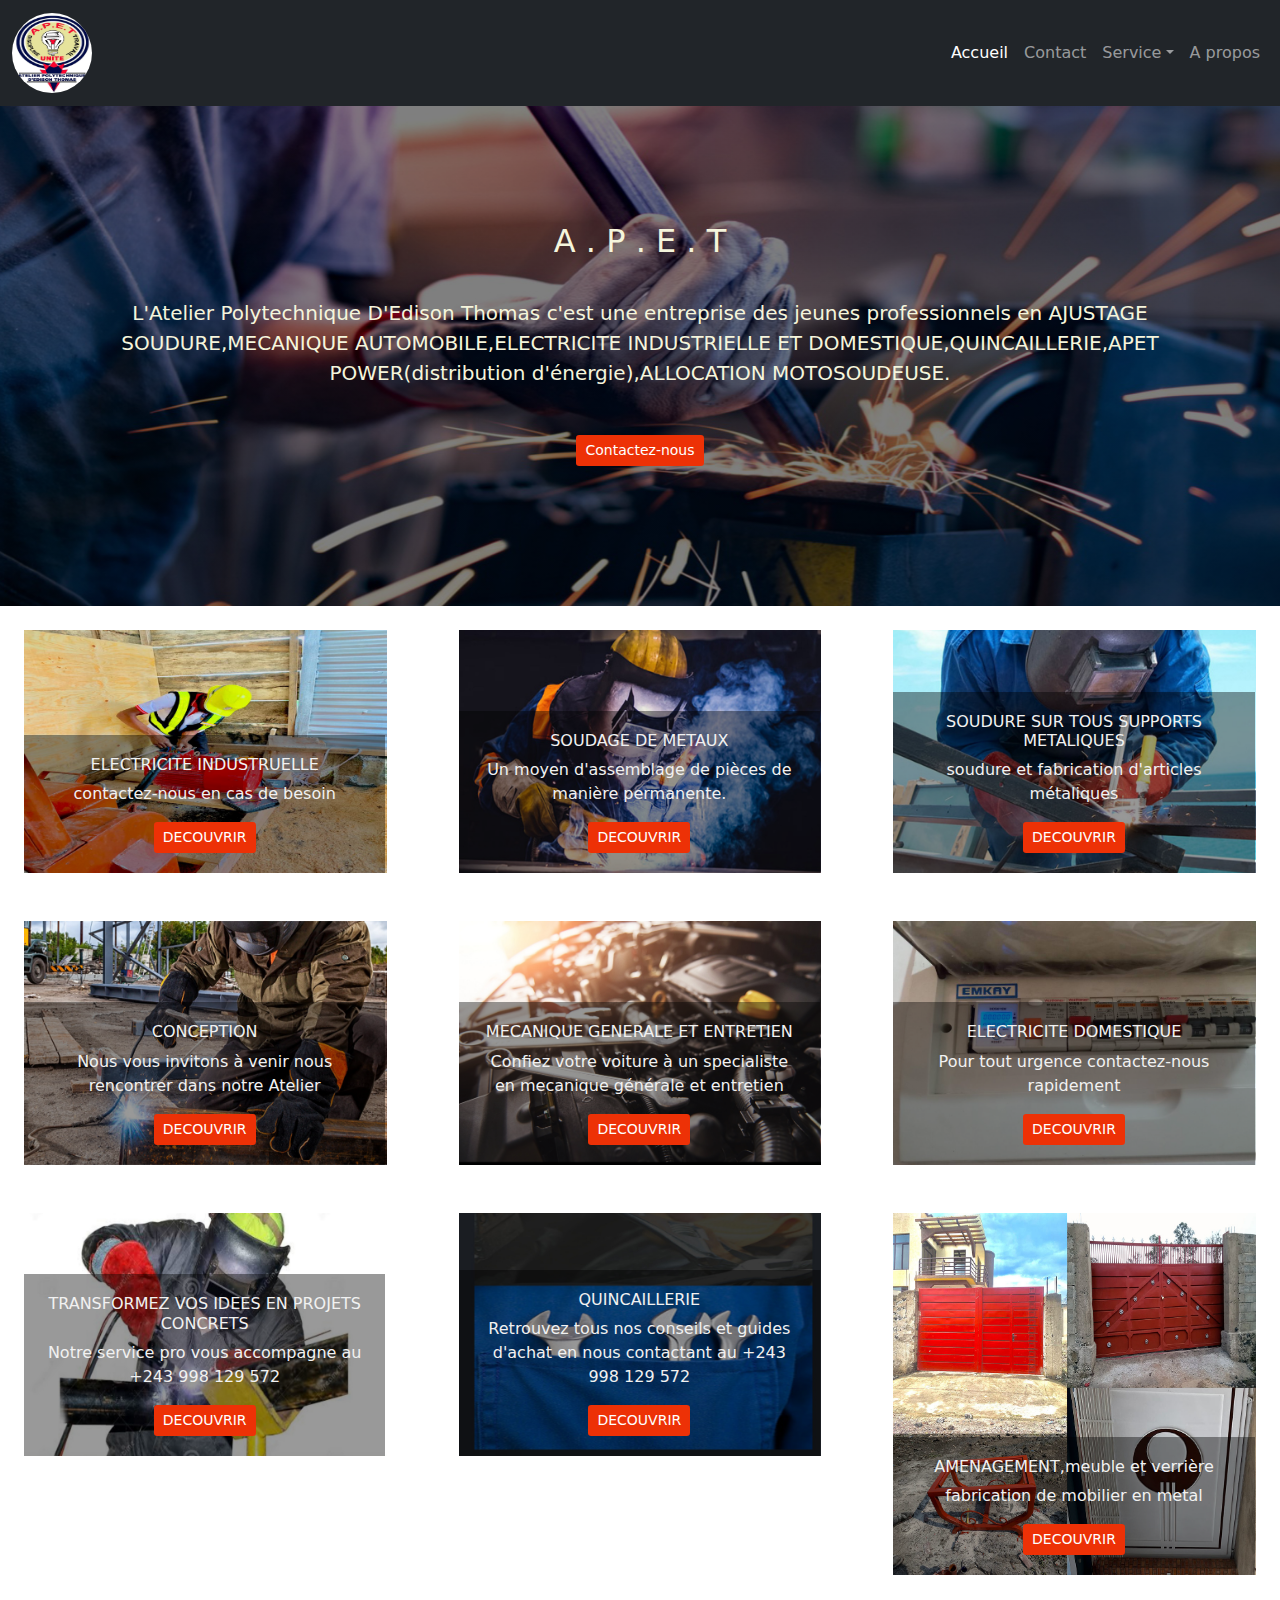
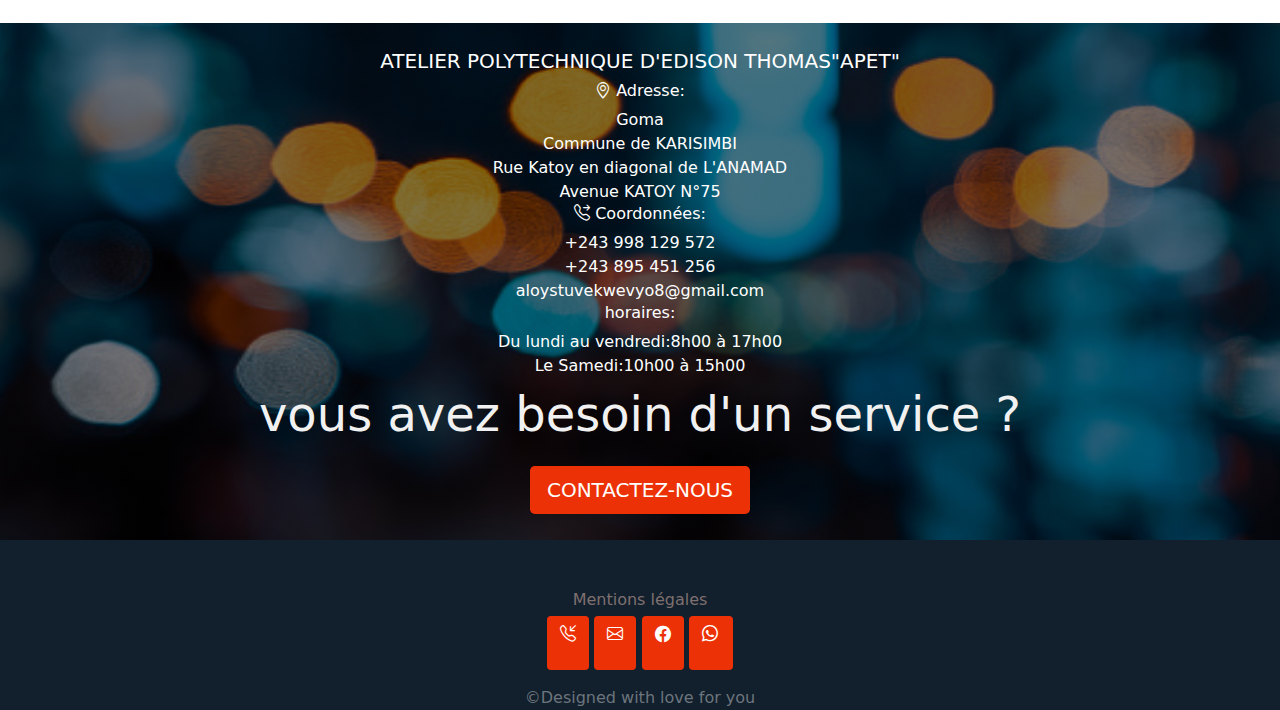
<file: index.html>
<!DOCTYPE html>
<html lang="en">
<head>
    <meta charset="UTF-8">
    <meta http-equiv="X-UA-Compatible" content="IE=edge">
    <meta name="viewport" content="width=device-width, initial-scale=1.0">
    <title>Bienvenu</title>
    <link rel="stylesheet" href="assets/dist/css/bootstrap.min.css">
    <link rel="stylesheet" href="assets/font/bootstrap-icons.css">
    <link rel="stylesheet" href="style.css">

</head>
<body>
  <nav class="navbar navbar-expand-sm navbar-dark bg-dark foter" aria-label="Third navbar example">
    <div class="container-fluid">
      <a class="navbar-brand" href="#"><img src="img/logo.jpg" style="width: 80px; height: 80px; border-radius: 50%;" class="img-fluid col-lg-2" alt=""></a>
      <button class="navbar-toggler" type="button" data-bs-toggle="collapse" data-bs-target="#navbarsExample03" aria-controls="navbarsExample03" aria-expanded="false" aria-label="Toggle navigation">
        <span class="navbar-toggler-icon"></span>
      </button>

      <div class="collapse navbar-collapse justify-content-end" id="navbarsExample03">
        <ul class="navbar-nav  mb-2 mb-sm-0">
          <li class="nav-item">
            <a class="nav-link active" aria-current="page" href="#">Accueil</a>
          </li>
          <li class="nav-item">
            <a class="nav-link" href="#contact">Contact</a>
          </li>
          <li class="nav-item dropdown">
            <a class="nav-link dropdown-toggle" href="#" id="dropdown03" data-bs-toggle="dropdown" aria-expanded="false">Service</a>
            <ul class="dropdown-menu" aria-labelledby="dropdown03">
              <li><a class="dropdown-item" href="soudure.html">Travaux de soudure</a></li>
              <li><a class="dropdown-item" href="reparation.html">Réparation</a></li>
              <li><a class="dropdown-item" href="realisation.html">Réalisation</a></li>
              <li><a class="dropdown-item" href="conception.html">Conception</a></li>
            </ul>
          </li>

          <li class="nav-item">
            <a class="nav-link" href="apropos.html">A propos</a>
          </li>
          
          
        </ul>
        
      </div>
    </div>
  </nav>
 
 
    <div class="bg-image"><br><br><br>
  
      <h2>A . P . E . T</h2><br>
      <p>L'Atelier Polytechnique D'Edison Thomas c'est une entreprise des jeunes professionnels en AJUSTAGE SOUDURE,MECANIQUE AUTOMOBILE,ELECTRICITE INDUSTRIELLE ET DOMESTIQUE,QUINCAILLERIE,APET POWER(distribution d'énergie),ALLOCATION MOTOSOUDEUSE. </p><br>
      <a href="http://wa.me/+243998129572"><button class="btn  btn-sm
        btn-lg t" type="button">Contactez-nous</button></a> 

    </div><br>
   
    <section>
     <!-- Three columns of text below the carousel -->
     <div class="row">
      
        <div class="col-lg-4">
          <div class="container">
              <a href="decouvrirElec.html"><img src="img/photo11.jpg"height="250px" class="img-fluid"  alt="Notebook" style="width:100%;"></a>
              <div class="content">
               <h6>ELECTRICITE INDUSTRUELLE</h6>
                <p>contactez-nous en cas de besoin</p>
                <a href="decouvrirElec.html"><button class="btn  btn-sm
                  btn-lg t" type="button">DECOUVRIR </button></a>
              </div>
            </div><br><br>
      </div><!-- /.col-lg-4 -->
        <div class="col-lg-4">
            <div class="container">
                <a href="decouvrirsoud.html"><img src="img/photo5.jpg"height="250px" class="img-fluid"  alt="Notebook" style="width:100%;"></a>
                <div class="content">
                 <h6>SOUDAGE DE METAUX</h6>
                  <p>Un moyen d'assemblage de pièces de manière permanente.</p>
                  <a href="decouvrirsoud.html"><button class="btn  btn-sm
                    btn-lg t" type="button">DECOUVRIR </button></a>
                </div>
              </div><br><br>
        </div><!-- /.col-lg-4 -->
        <div class="col-lg-4">
            <div class="container">
               <a href="decouvrirsoud.html"> <img src="img/photo1.jpg"height="250px" class="img-fluid" alt="Notebook" style="width:100%;"></a>
                <div class="content">
                 <h6>SOUDURE SUR TOUS SUPPORTS METALIQUES</h6>
                  <p>soudure et fabrication d'articles métaliques</p>
                  <a href="decouvrirsoud.html"><button class="btn  btn-sm
                    btn-lg t" type="button">DECOUVRIR </button></a>
                </div>
              </div><br><br>
        </div><!-- /.col-lg-4 -->
      </div><!-- /.row -->
  
<!-- Three columns of text below the carousel -->
<div class="row">
    <div class="col-lg-4">
        <div class="container">
            <a href="decouvrirsoud.html"><img src="img/photo2.jpg"height="250px" class="img-fluid"  alt="Notebook" style="width:100%;"></a>
            <div class="content">
             <h6>CONCEPTION</h6>
              <p>Nous vous invitons à venir nous rencontrer dans notre Atelier </p>
              <a href="decouvrirsoud.html"><button class="btn  btn-sm
                btn-lg t" type="button">DECOUVRIR </button></a>
            </div>
          </div><br><br>
    </div><!-- /.col-lg-4 -->
    <div class="col-lg-4">
      <div class="container">
          <a href="decouvrirmeca.html"><img src="img/photo9.jpg"height="250px" class="img-fluid"  alt="Notebook" style="width:100%;"></a>
          <div class="content">
           <h6>MECANIQUE GENERALE ET ENTRETIEN</h6>
            <p>Confiez votre voiture à un specialiste en mecanique générale et entretien</p>
            <a href="decouvrirmeca.html"><button class="btn  btn-sm
              btn-lg t" type="button">DECOUVRIR </button></a>
          </div>
        </div><br><br>
  </div><!-- /.col-lg-4 -->
    <div class="col-lg-4">
      <div class="container">
          <a href="decouvrirElec.html"><img src="img/photo16.jpg"height="250px" class="img-fluid" alt="Notebook" style="width:100%;"></a>
          <div class="content">
           <h6>ELECTRICITE DOMESTIQUE</h6>
            <p>Pour tout urgence contactez-nous rapidement</p>
            <a href="decouvrirElec.html"><button class="btn  btn-sm
              btn-lg t" type="button">DECOUVRIR </button></a>
          </div>
        </div><br><br>
  </div><!-- /.col-lg-4 -->
  </div><!-- /.row -->

<!-- Three columns of text below the carousel -->
<div class="row">
    <div class="col-lg-4">
        <div class="container">
           <a href="decouvrirsoud.html"> <img src="img/photo7.jpg"height="250px" class="img-fluid" alt="Notebook" style="width:100%;"></a>
            <div class="content">
             <h6>TRANSFORMEZ VOS IDEES EN PROJETS CONCRETS</h6>
              <p>Notre service pro vous accompagne au +243 998 129 572 </p>
              <a href="decouvrirsoud.html"><button class="btn  btn-sm
                btn-lg t" type="button">DECOUVRIR </button></a>
            </div>
          </div><br><br>
    </div><!-- /.col-lg-4 -->
    <div class="col-lg-4">
        <div class="container">
           <a href="decouvrirmeca.html"> <img src="img/photo15.jpg"height="250px" class="img-fluid" alt="Notebook" style="width:100%;"></a>
            <div class="content">
             <h6>QUINCAILLERIE</h6>
              <p>Retrouvez tous nos conseils et guides d'achat en nous contactant au +243 998 129 572</p>
              <a href="decouvrirmeca.html"><button class="btn  btn-sm
                btn-lg t" type="button">DECOUVRIR </button></a>
            </div>
          </div><br><br>
    </div><!-- /.col-lg-4 -->
    <div class="col-lg-4">
        <div class="container">
            <a href="decouvrirporte.html"><img src="img/group2.jpg"height="250px" class="img-fluid" alt="Notebook" style="width:100%;"></a>
            <div class="content">
             <h6>AMENAGEMENT,meuble et verrière</h6>
              <p>fabrication de mobilier en metal</p>
              <a href="decouvrirporte.html"><button class="btn  btn-sm
                btn-lg t" type="button">DECOUVRIR </button></a>
            </div>
          </div><br><br>
    </div><!-- /.col-lg-4 -->
  </div><!-- /.row -->




</section>


   
    <!-- <div class="container">
      <img src="img/bokeh-répartition-de-la-lumière-dans-la-ville-pasante.jpg" height="220" alt="Norway" style="width:100%;">
      <div class="text-block">
        <h4>Nature</h4>
        <p>What a beautiful sunrise</p>
        <a href="http://wa.me/+243975738343"><button class="btn  btn-sm
          btn-lg t" type="button">DECOUVRIR </button></a>
      </div>
      
    </div> -->
    <div class="bg row" id="contact">
      <h5>ATELIER POLYTECHNIQUE D'EDISON THOMAS"APET"</h5><br>
      <h6 class="bi bi-geo-alt"> Adresse: </h6><br>
      <span>Goma</span>
      <span>Commune de KARISIMBI</span>
      <span>Rue Katoy en diagonal de L'ANAMAD</span>
      <span>Avenue KATOY N°75</span><br>
      <h6 class="bi bi-telephone-forward"> Coordonnées:</h6><br>
      <span>+243 998 129 572</span>
      <span>+243 895 451 256</span>
      <span>aloystuvekwevyo8@gmail.com</span><br>
      <h6>horaires:</h6><br>
      <span>Du lundi au vendredi:8h00 à 17h00</span>
      <span>Le Samedi:10h00 à 15h00</span>
      <p id="tit">vous avez besoin d'un service ?</p>
      <a href="http://wa.me/+243975738343"><button class="btn  
        btn-lg t" type="button">CONTACTEZ-NOUS </button></a><br>
  
    </div>
  
  





    <footer class=" pt-5 text-muted text-center text-small foter" >
  
      <p class="mb-1" ><a href="mention.html" style="text-decoration: none;color: rgb(126, 112, 112);">Mentions légales</a></p>
      
        
          <ul class="list-inline">
            <li class="nav-item  btn  bi bi-telephone-inbound but"><a href="tel:+243998129572" class="nav-link px-2 text-muted"></a></li>
            <li class="nav-item btn   bi bi-envelope but"><a href="mailto:aloystuvekwevyo8@gmail.com" class="nav-link px-2 text-muted"></a></li>
            <li class="nav-item btn  bi bi-facebook but"><a href="https://www.facebook.com/profile.php?id=100057443798544" class="nav-link px-2 text-muted"></a></li>
            <li class="nav-item btn   bi bi-whatsapp but"><a href="http://wa.me/+243998129572" class="nav-link px-2 text-muted"></a></li>
            
          </ul>
        
        &copy;Designed with love for you
        
      </footer>
  

    <script src="assets/dist/js/bootstrap.bundle.min.js"></script>
</body>
</html>
</file>
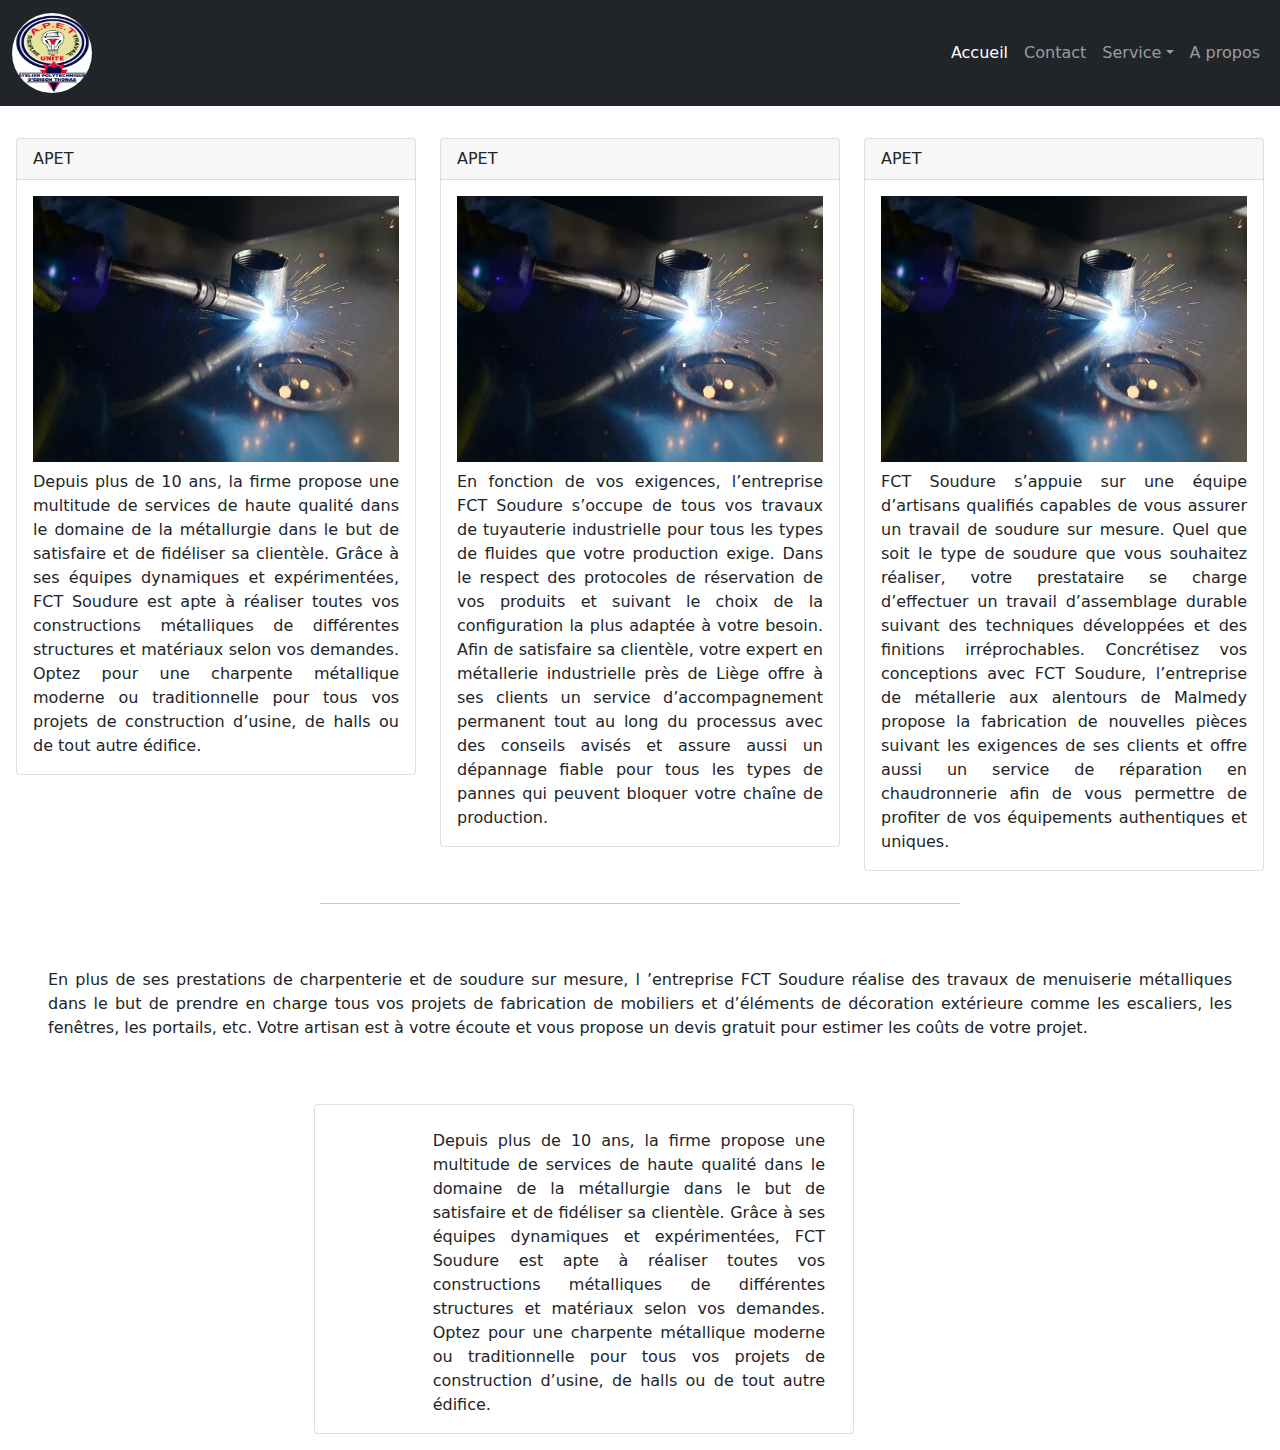
<file: apropos.html>
<!DOCTYPE html>
<html lang="en">
<head>
    <meta charset="UTF-8">
    <meta http-equiv="X-UA-Compatible" content="IE=edge">
    <meta name="viewport" content="width=device-width, initial-scale=1.0">
    <title>à propos</title>
    <link rel="stylesheet" href="assets/dist/css/bootstrap.min.css">
    <link rel="stylesheet" href="assets/font/bootstrap-icons.css">
    <link rel="stylesheet" href="style.css">
    
</head>
<body>
    <nav class="navbar navbar-expand-sm navbar-dark bg-dark foter" aria-label="Third navbar example">
        <div class="container-fluid">
          <a class="navbar-brand" href="#"><img src="img/logo.jpg" style="width: 80px; height: 80px; border-radius: 50%;" class="img-fluid col-lg-2" alt=""></a>
          <button class="navbar-toggler" type="button" data-bs-toggle="collapse" data-bs-target="#navbarsExample03" aria-controls="navbarsExample03" aria-expanded="false" aria-label="Toggle navigation">
            <span class="navbar-toggler-icon"></span>
          </button>
    
          <div class="collapse navbar-collapse justify-content-end" id="navbarsExample03">
            <ul class="navbar-nav  mb-2 mb-sm-0">
              <li class="nav-item">
                <a class="nav-link active" aria-current="page" href="#">Accueil</a>
              </li>
              <li class="nav-item">
                <a class="nav-link" href="#contact">Contact</a>
              </li>
              <li class="nav-item dropdown">
                <a class="nav-link dropdown-toggle" href="#" id="dropdown03" data-bs-toggle="dropdown" aria-expanded="false">Service</a>
                <ul class="dropdown-menu" aria-labelledby="dropdown03">
                  <li><a class="dropdown-item" href="soudure.html">Travaux de soudure</a></li>
                  <li><a class="dropdown-item" href="reparation.html">Réparation</a></li>
                  <li><a class="dropdown-item" href="realisation.html">Réalisation</a></li>
                  <li><a class="dropdown-item" href="conception.html">Conception</a></li>
                </ul>
              </li>
    
              <li class="nav-item">
                <a class="nav-link" href="apropos.html">A propos</a>
              </li>
              
              
            </ul>
            
          </div>
        </div>
      </nav>
    
    <section class="row mt-3 p-3">

    <div class="col-lg-4">
    <div class="card">
        <div class="card-header">
            APET
        </div>
        <div class="card-body">
            <h4 class="card-title">
                <img src="img/20230203_204613.jpg" height="100%" class="img-fluid" >
            </h4>
            <p class="card-text" style="text-align: justify;">
                Depuis plus de 10 ans, la firme propose une multitude de services de
                haute qualité dans le domaine de la métallurgie dans le but de satisfaire 
                et de fidéliser sa clientèle. Grâce à ses équipes dynamiques et expérimentées, 
                FCT Soudure est apte à réaliser toutes vos constructions métalliques 
                de différentes structures et matériaux selon vos demandes. Optez pour 
                une charpente métallique moderne ou traditionnelle pour tous vos projets 
                de construction d’usine, 
               de halls ou de tout autre édifice.
            </p>
        </div>
       
    </div>
    </div>


    <div class="col-lg-4">
        <div class="card">
            <div class="card-header">
                APET
            </div>
            <div class="card-body">
                <h4 class="card-title">
                    <img src="img/20230203_204613.jpg" height="100%" class="img-fluid" >
                </h4>
                <p class="card-text" style="text-align: justify;">
                    En fonction de vos exigences, l’entreprise FCT Soudure s’occupe de tous 
                    vos travaux de tuyauterie industrielle pour tous les types de fluides que 
                    votre production exige. Dans le respect des protocoles de réservation de vos 
                    produits et suivant le choix de la configuration la plus adaptée à votre besoin.

                    Afin de satisfaire sa clientèle, votre expert en métallerie industrielle près 
                    de Liège offre à ses clients un service d’accompagnement permanent tout au long 
                    du processus avec des conseils avisés et assure aussi un dépannage fiable pour 
                    tous les types de pannes qui peuvent bloquer votre chaîne de production.
                </p>
            </div>
           
        </div>
    </div>

    <div class="col-lg-4">
        <div class="card">
            <div class="card-header">
                APET
            </div>
            <div class="card-body">
                <h4 class="card-title">
                    <img src="img/20230203_204613.jpg" height="100%" class="img-fluid" >
                </h4>
                <p class="card-text" style="text-align: justify;">
                    FCT Soudure s’appuie sur une équipe d’artisans qualifiés capables de vous 
                    assurer un travail de soudure sur mesure. Quel que soit le type de soudure 
                    que vous souhaitez réaliser, votre prestataire se charge d’effectuer un travail 
                    d’assemblage durable suivant des techniques développées et des finitions 
                    irréprochables.
                
                    Concrétisez vos conceptions avec FCT Soudure, l’entreprise de métallerie 
                    aux alentours de Malmedy propose la fabrication de nouvelles pièces suivant 
                    les exigences de ses clients et offre aussi un service de réparation en 
                    chaudronnerie afin de vous permettre de profiter de vos équipements 
                    authentiques et uniques.
                </p>
            </div>
         
        </div>
    </div>
</section>
    
    
<hr class="col-lg-6 offset-lg-3">

<div class="row p-5 text-justify">
    <p style="text-align: justify;">
        En plus de ses prestations de charpenterie et de soudure sur mesure, l
        ’entreprise FCT Soudure réalise des travaux de menuiserie métalliques dans 
        le but de prendre en charge tous vos projets de fabrication de mobiliers et 
        d’éléments de décoration extérieure comme les escaliers, les fenêtres, 
        les portails, etc.
    
        Votre artisan est à votre écoute et vous propose un devis gratuit pour 
        estimer les coûts de votre projet.
    </p>
</div>
   
<div class="row">
    <div class="card mb-3 col-lg-6 offset-lg-3" style="max-width: 540px;">
        <div class="row ">
          <div class="col-lg-2">
            <!-- <img src="img/20230203_204613.jpg" class="img-fluid" > -->
          </div>
          <div class="col-lg-10">
            <div class="card-body">
              <h5 class="card-title"></h5>
              <p class="card-text" style="text-align:justify">
                    Depuis plus de 10 ans, la firme propose une multitude de services de
                     haute qualité dans le domaine de la métallurgie dans le but de satisfaire 
                     et de fidéliser sa clientèle. Grâce à ses équipes dynamiques et expérimentées, 
                     FCT Soudure est apte à réaliser toutes vos constructions métalliques 
                     de différentes structures et matériaux selon vos demandes. Optez pour 
                     une charpente métallique moderne ou traditionnelle pour tous vos projets 
                     de construction d’usine, 
                    de halls ou de tout autre édifice.
              </p>
            </div>
          </div>
        </div>
      </div>
</div>
   
    


    <script src="assets/dist/js/bootstrap.bundle.min.js"></script>
</body>
</html>
</file>
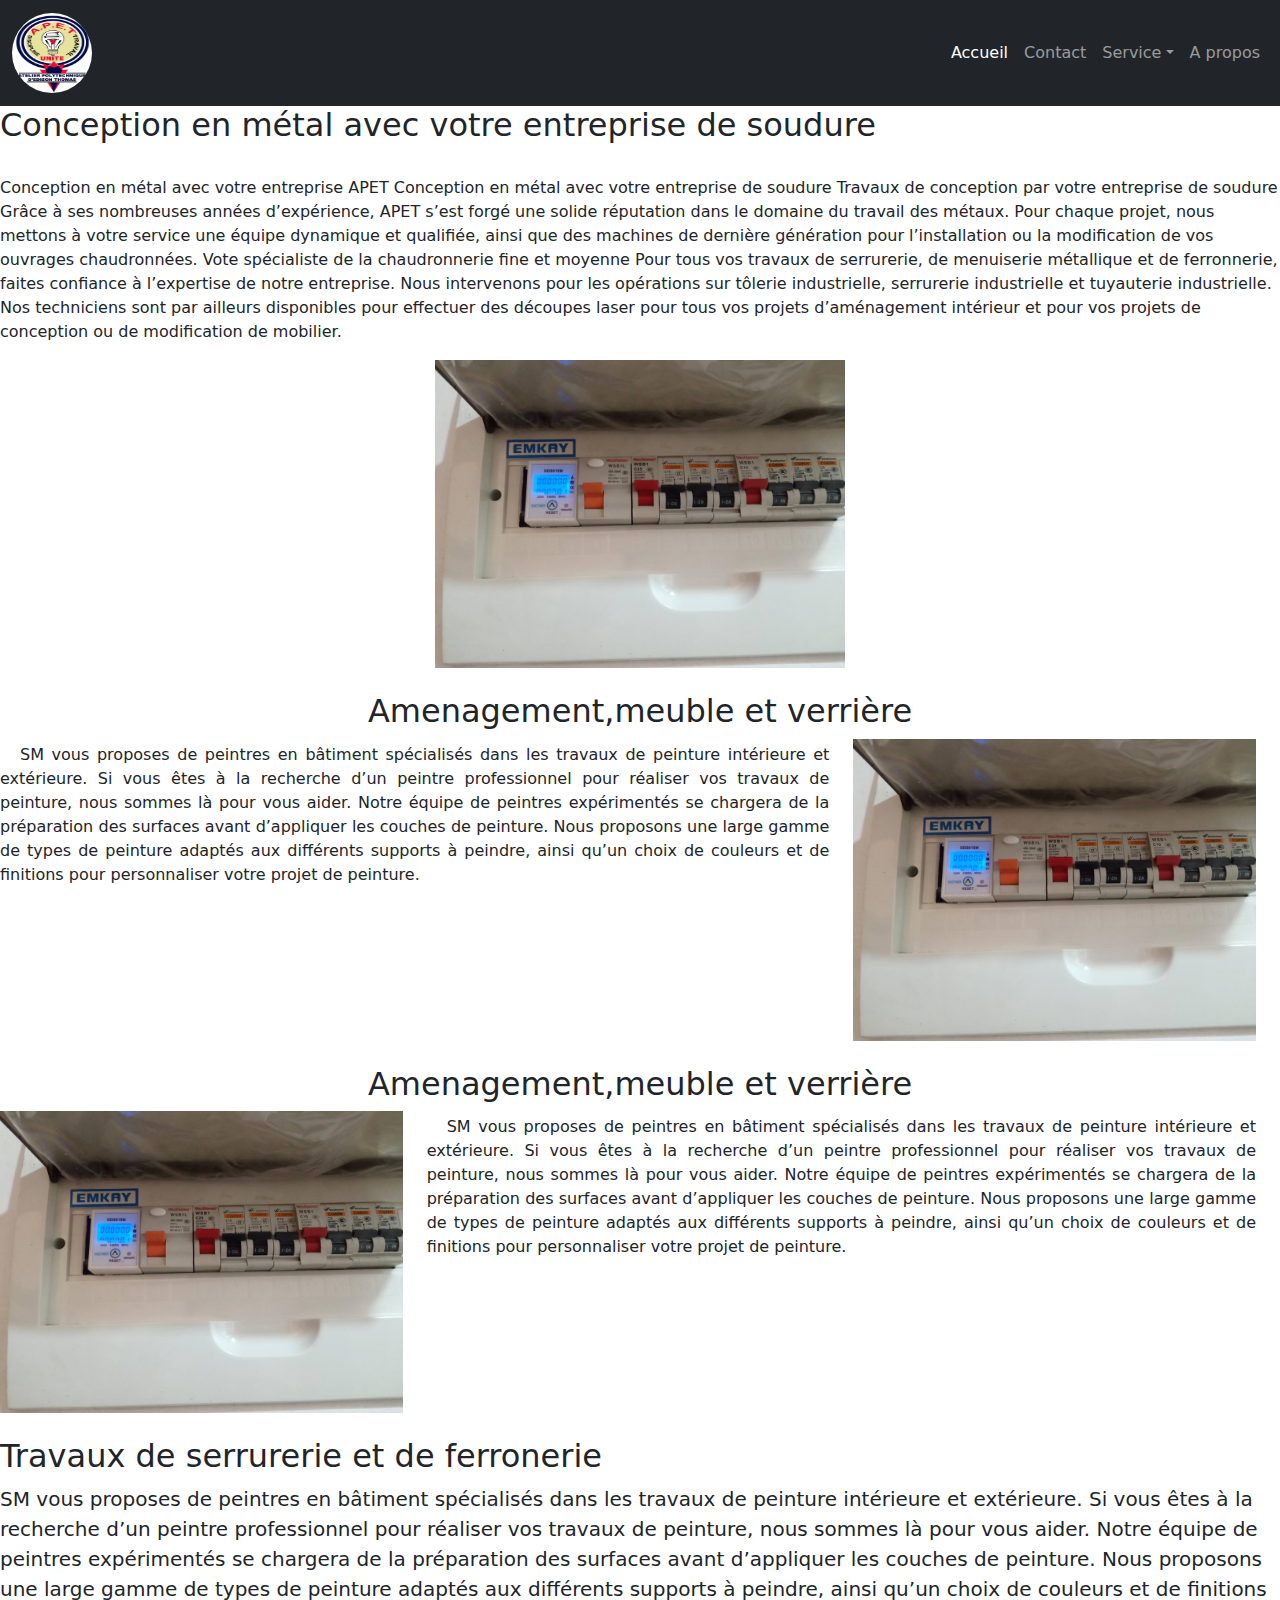
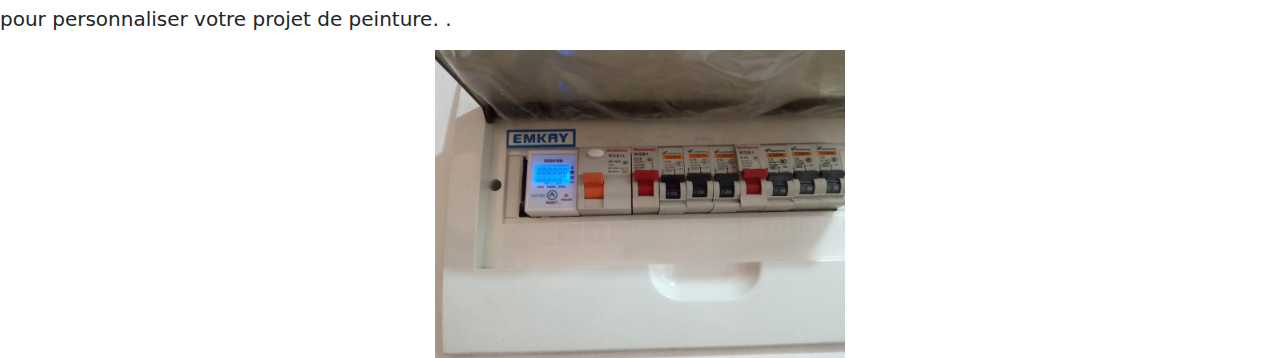
<file: conception.html>
<!DOCTYPE html>
<html lang="en">
<head>
    <meta charset="UTF-8">
    <meta http-equiv="X-UA-Compatible" content="IE=edge">
    <meta name="viewport" content="width=device-width, initial-scale=1.0">
    <title>conception</title>
    <link rel="stylesheet" href="assets/dist/css/bootstrap.min.css">
    <link rel="stylesheet" href="assets/font/bootstrap-icons.css">
    <link rel="stylesheet" href="style.css">
</head>
<body>  
  <nav class="navbar navbar-expand-sm navbar-dark bg-dark foter" aria-label="Third navbar example">
    <div class="container-fluid">
      <a class="navbar-brand" href="#"><img src="img/logo.jpg" style="width: 80px; height: 80px; border-radius: 50%;" class="img-fluid col-lg-2" alt=""></a>
      <button class="navbar-toggler" type="button" data-bs-toggle="collapse" data-bs-target="#navbarsExample03" aria-controls="navbarsExample03" aria-expanded="false" aria-label="Toggle navigation">
        <span class="navbar-toggler-icon"></span>
      </button>

      <div class="collapse navbar-collapse justify-content-end" id="navbarsExample03">
        <ul class="navbar-nav  mb-2 mb-sm-0">
          <li class="nav-item">
            <a class="nav-link active" aria-current="page" href="#">Accueil</a>
          </li>
          <li class="nav-item">
            <a class="nav-link" href="#contact">Contact</a>
          </li>
          <li class="nav-item dropdown">
            <a class="nav-link dropdown-toggle" href="#" id="dropdown03" data-bs-toggle="dropdown" aria-expanded="false">Service</a>
            <ul class="dropdown-menu" aria-labelledby="dropdown03">
              <li><a class="dropdown-item" href="soudure.html">Travaux de soudure</a></li>
              <li><a class="dropdown-item" href="reparation.html">Réparation</a></li>
              <li><a class="dropdown-item" href="realisation.html">Réalisation</a></li>
              <li><a class="dropdown-item" href="conception.html">Conception</a></li>
            </ul>
          </li>

          <li class="nav-item">
            <a class="nav-link" href="#">A propos</a>
          </li>
          
          
        </ul>
        
      </div>
    </div>
  </nav>
    <div class="row featurette">
        <div class="">
          <h2 class="featurette-heading">Conception en métal avec votre entreprise de soudure </h2><br>
          <p >Conception en métal avec votre entreprise APET
            Conception en métal avec votre entreprise de soudure
            Travaux de conception par votre entreprise de soudure
            Grâce à ses nombreuses années d’expérience, APET s’est forgé une 
            solide réputation dans le domaine du travail des métaux. Pour chaque 
            projet, nous mettons à votre service une équipe dynamique et qualifiée, 
            ainsi que des machines de dernière génération 
            pour l’installation ou la modification de vos ouvrages chaudronnées.
            
            Vote spécialiste de la chaudronnerie fine et moyenne
            Pour tous vos travaux de serrurerie, de menuiserie métallique et 
            de ferronnerie, faites confiance à l’expertise de notre entreprise.
             Nous intervenons pour les opérations sur tôlerie industrielle, 
             serrurerie industrielle et tuyauterie industrielle. Nos techniciens 
             sont par ailleurs disponibles pour effectuer des découpes laser pour 
             tous vos projets d’aménagement intérieur et pour vos projets de conception 
             ou 
            de modification de mobilier.
          
           </p>
           
              <div class="row">
                <div class="col lg 4">
                </div>
                <div class="col lg 4">
                  <img src="img/IMG-20230204-WA0006.jpg"height="400px" class="img-fluid" alt="Notebook" style="width:100%;">
                </div>
                <div class="col lg 4">
                </div>
              </div>
        </div>
        
      </div> <br>

      <div class="row featurette">
       
          <h2 class=" text-center featurette-heading">Amenagement,meuble et verrière </h2>
          
              <div class="row ">
                <div class="col-lg-8">
                  <p class="mt-1 pl-2" style="text-align: justify; text-indent: 20px;">
                    SM vous proposes de peintres en bâtiment spécialisés dans 
                    les travaux de peinture intérieure et extérieure. Si vous êtes à la 
                    recherche d’un peintre professionnel pour réaliser vos travaux de peinture, 
                    nous sommes là pour vous aider.
                  
                    Notre équipe de peintres expérimentés se chargera de la préparation 
                    des surfaces avant d’appliquer les couches de peinture. Nous proposons une
                    large gamme de types de peinture adaptés aux différents supports à peindre, 
                    ainsi qu’un choix de couleurs 
                    et de finitions pour personnaliser votre projet de peinture.
                  </p>
                </div>
                <div class="col-lg-4">
                  <img src="img/IMG-20230204-WA0006.jpg"height="300px" class="img-fluid" alt="Notebook" style="width:100%;">
                </div>
              </div>
  
        
        
      </div><br>
      <div class="row featurette">
       
        <h2 class=" text-center featurette-heading">Amenagement,meuble et verrière </h2>
        
            <div class="row ">
              <div class="col-lg-4">
                <img src="img/IMG-20230204-WA0006.jpg"height="300px" class="img-fluid" alt="Notebook" style="width:100%;">
              </div>
              <div class="col-lg-8">
                <p class="mt-1 pl-2" style="text-align: justify; text-indent: 20px;">
                  SM vous proposes de peintres en bâtiment spécialisés dans 
                  les travaux de peinture intérieure et extérieure. Si vous êtes à la 
                  recherche d’un peintre professionnel pour réaliser vos travaux de peinture, 
                  nous sommes là pour vous aider.
                
                  Notre équipe de peintres expérimentés se chargera de la préparation 
                  des surfaces avant d’appliquer les couches de peinture. Nous proposons une
                  large gamme de types de peinture adaptés aux différents supports à peindre, 
                  ainsi qu’un choix de couleurs 
                  et de finitions pour personnaliser votre projet de peinture.
                </p>
              </div>
              
            </div>

      
      
    </div><br>
      <div class="row featurette">
        <div class="">
          <h2 class="featurette-heading">Travaux de serrurerie et de ferronerie </h2>
          <p class="lead">SM vous proposes de peintres en bâtiment spécialisés dans 
            les travaux de peinture intérieure et extérieure. Si vous êtes à la 
            recherche d’un peintre professionnel pour réaliser vos travaux de peinture, 
            nous sommes là pour vous aider.

            Notre équipe de peintres expérimentés se chargera de la préparation 
            des surfaces avant d’appliquer les couches de peinture. Nous proposons une
             large gamme de types de peinture adaptés aux différents supports à peindre, 
             ainsi qu’un choix de couleurs 
            et de finitions pour personnaliser votre projet de peinture.
            .</p>
            <div class="row">
              <div class="col lg 4">
              </div>
              <div class="col lg 4">
                <img src="img/IMG-20230204-WA0006.jpg"height="300px" class="img-fluid" alt="Notebook" style="width:100%;">
              </div>
              <div class="col lg 4">
              </div>
            </div>
        </div>
        
      </div>
      



      <script src="assets/dist/js/bootstrap.bundle.min.js"></script>
</body>
</html>
</file>
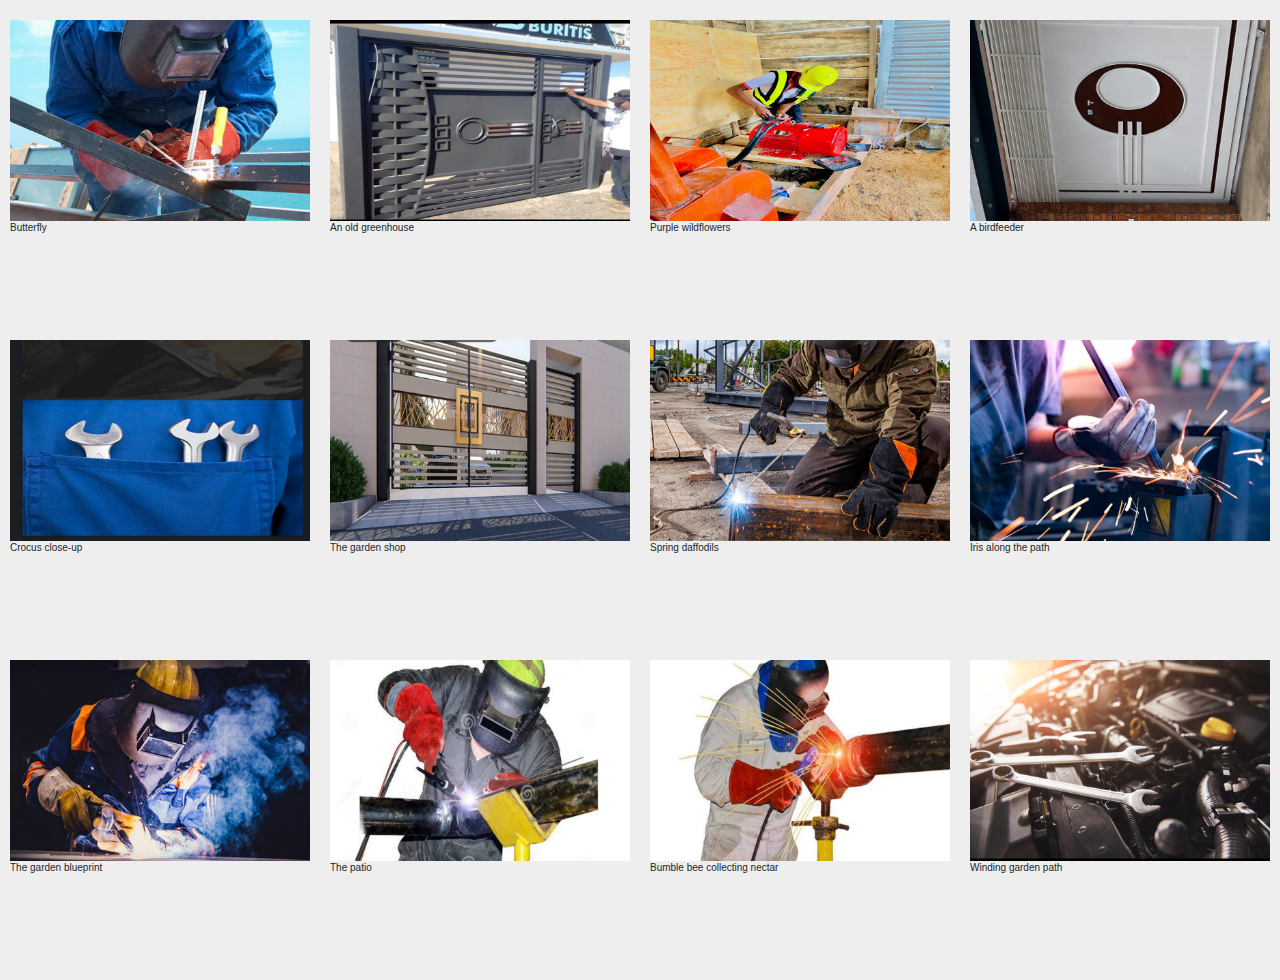
<file: galery.html>
<!DOCTYPE html>
<html lang="en">
<head>
    <meta charset="UTF-8">
    <meta http-equiv="X-UA-Compatible" content="IE=edge">
    <meta name="viewport" content="width=device-width, initial-scale=1.0">
    <title>Document</title>
    <link rel="stylesheet" href="assets/dist/css/bootstrap.min.css">
    <link rel="stylesheet" href="assets/font/bootstrap-icons.css">
    <link rel="stylesheet" href="style.css">
    <style>
        body {
    margin: 0;
    padding: 0;
    background: #EEE;
    font: 10px/13px 'Lucida Sans',sans-serif;
}
.wrap {
    overflow: hidden;
    margin: 10px;
  max-width: 1500px;
  margin-left: auto;
  margin-right: auto;
}
.box {
    float: left;
    position: relative;
    width: 20%;
    padding-bottom: 20%;
}

.boxInner {
    position: absolute;
    left: 10px;
    right: 10px;
    top: 10px;
    bottom: 10px;
    overflow: hidden;
}
 .boxInner img { width: 100% }


@media only screen and (max-width:480px) { 
    /* Smartphone view: 1 tile */
    .box {
        width: 100%;
        padding-bottom: 100%;
    }
}
@media only screen and (max-width:650px) and (min-width:481px) { 
    /* Tablet view: 2 tiles */
    .box {
        width: 50%;
        padding-bottom: 50%;
    }
}
@media only screen and (max-width:1050px) and (min-width:651px) { 
    /* Small desktop / ipad view: 3 tiles */
    .box {
        width: 33.3%;
        padding-bottom: 33.3%;
    }
}
@media only screen and (max-width:1290px) and (min-width:1051px) { 
    /* Medium desktop: 4 tiles */
    .box {
        width: 25%;
        padding-bottom: 25%;
    }
}


    </style>
</head>
<body>
    <html-include src="nav.html"></html-include>
    <div class="wrap">
        <!-- Define all of the tiles: -->
        <div class="box">
          <div class="boxInner">
            <img src="img/photo1.jpg"/>
            <div class="titleBox">
              Butterfly
            </div>
          </div>
        </div>
        <div class="box">
          <div class="boxInner">
            <img src="img/photo10.jpg"/>
            <div class="titleBox">
              An old greenhouse
            </div>
          </div>
        </div>
        <div class="box">
          <div class="boxInner">
            <img src="img/photo11.jpg"/>
            <div class="titleBox">
              Purple wildflowers
            </div>
          </div>
        </div>
        <div class="box">
          <div class="boxInner">
            <img src="img/photo13.jpg"/>
            <div class="titleBox">
              A birdfeeder
            </div>
          </div>
        </div>
        <div class="box">
          <div class="boxInner">
            <img src="img/photo15.jpg"/>
            <div class="titleBox">
              Crocus close-up
            </div>
          </div>
        </div>
        <div class="box">
          <div class="boxInner">
            <img src="img/photo17.jpg"/>
            <div class="titleBox">
              The garden shop
            </div>
          </div>
        </div>
        <div class="box">
          <div class="boxInner">
            <img src="img/photo2.jpg"/>
            <div class="titleBox">
              Spring daffodils
            </div>
          </div>
        </div>
        <div class="box">
          <div class="boxInner">
            <img src="img/photo3.jpg"/>
            <div class="titleBox">
              Iris along the path
            </div>
          </div>
        </div>
        <div class="box">
          <div class="boxInner">
            <img src="img/photo5.jpg"/>
            <div class="titleBox">
              The garden blueprint
            </div>
          </div>
        </div>
        <div class="box">
          <div class="boxInner">
            <img src="img/photo7.jpg"/>
            <div class="titleBox">
              The patio
            </div>
          </div>
        </div>
        <div class="box">
          <div class="boxInner">
            <img src="img/photo8.jpg"/>
            <div class="titleBox">
              Bumble bee collecting nectar
            </div>
          </div>
        </div>
        <div class="box">
          <div class="boxInner">
            <img src="img/photo9.jpg"/>
            <div class="titleBox">
              Winding garden path
            </div>
          </div>
        </div>
      </div>
   


      <script src="assets/dist/js/bootstrap.bundle.min.js"></script>
</body>
</html>
</file>
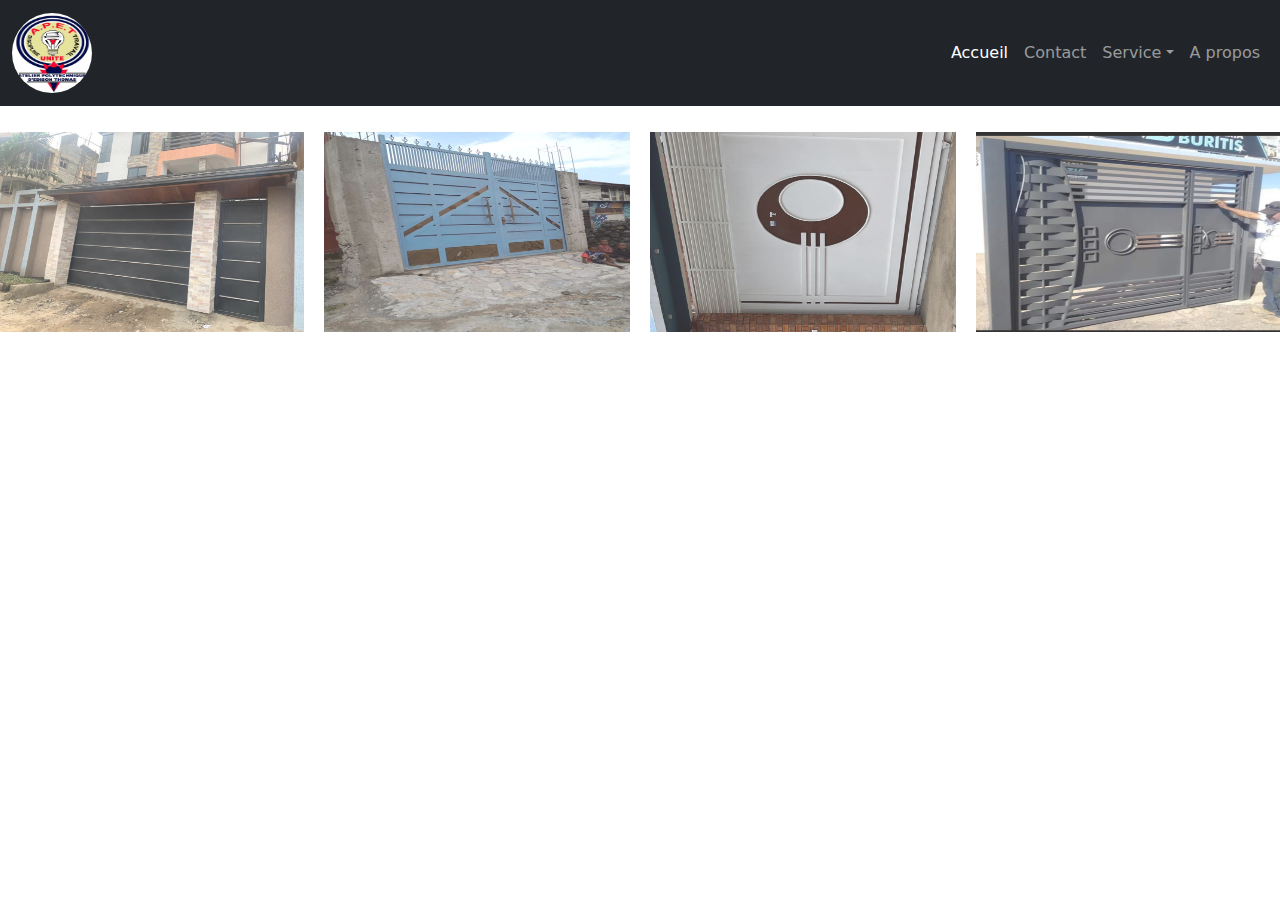
<file: reparation.html>
<!DOCTYPE html>
<html lang="en">
<head>
    <meta charset="UTF-8">
    <meta http-equiv="X-UA-Compatible" content="IE=edge">
    <meta name="viewport" content="width=device-width, initial-scale=1.0">
    <title>Document</title>
    
  <link rel="stylesheet" href="assets/dist/css/bootstrap.min.css">
  <link rel="stylesheet" href="assets/font/bootstrap-icons.css">
  <link rel="stylesheet" href="style.css">
    <style>
       /* The grid: Four equal columns that floats next to each other */
.column {
  float: left;
  width: 25%;
  padding: 10px;
}

/* Style the images inside the grid */
.column img {
  opacity: 0.8;
  cursor: pointer;
}

.column img:hover {
  opacity: 1;
}

/* Clear floats after the columns */
.row:after {
  content: "";
  display: table;
  clear: both;
}

/* The expanding image container (positioning is needed to position the close button and the text) */
.container {
  position: relative;
  display: none;
}

/* Expanding image text */
#imgtext {
  position: absolute;
  bottom: 15px;
  left: 15px;
  color: white;
  font-size: 20px;
}

/* Closable button inside the image */
.closebtn {
  position: absolute;
  top: 10px;
  right: 15px;
  color: white;
  font-size: 35px;
  cursor: pointer;
}


        </style>
        
</head>
<body>
  <nav class="navbar navbar-expand-sm navbar-dark bg-dark foter" aria-label="Third navbar example">
    <div class="container-fluid">
      <a class="navbar-brand" href="#"><img src="img/logo.jpg" style="width: 80px; height: 80px; border-radius: 50%;" class="img-fluid col-lg-2" alt=""></a>
      <button class="navbar-toggler" type="button" data-bs-toggle="collapse" data-bs-target="#navbarsExample03" aria-controls="navbarsExample03" aria-expanded="false" aria-label="Toggle navigation">
        <span class="navbar-toggler-icon"></span>
      </button>

      <div class="collapse navbar-collapse justify-content-end" id="navbarsExample03">
        <ul class="navbar-nav  mb-2 mb-sm-0">
          <li class="nav-item">
            <a class="nav-link active" aria-current="page" href="index.html">Accueil</a>
          </li>
          <li class="nav-item">
            <a class="nav-link" href="#contact">Contact</a>
          </li>
          <li class="nav-item dropdown">
            <a class="nav-link dropdown-toggle" href="#" id="dropdown03" data-bs-toggle="dropdown" aria-expanded="false">Service</a>
            <ul class="dropdown-menu" aria-labelledby="dropdown03">
              <li><a class="dropdown-item" href="soudure.html">Travaux de soudure</a></li>
              <li><a class="dropdown-item" href="reparation.html">Réparation</a></li>
              <li><a class="dropdown-item" href="realisation.html">Réalisation</a></li>
              <li><a class="dropdown-item" href="conception.html">Conception</a></li>
            </ul>
          </li>

          <li class="nav-item">
            <a class="nav-link" href="apropos.html">A propos</a>
          </li>
          
          
        </ul>
        
      </div>
    </div>
  </nav>
   <!-- The grid: four columns -->
<div class="row mt-3">
    <div class="column">
      <img src="img/IMG-20211214-WA0039.jpg"  height="200" width="100%" alt="Nature" onclick="myFunction(this);">
    </div>
    <div class="column">
      <img src="img/IMG-20211214-WA0043.jpg" height="200" width="100%" alt="Snow" onclick="myFunction(this);">
    </div>
    <div class="column">
      <img src="img/IMG-20220103-WA0009.jpg" height="200" width="100%" alt="Mountains" onclick="myFunction(this);">
    </div>
    <div class="column">
      <img src="img/IMG-20220312-WA0030.jpg" height="200" width="100%" alt="Lights" onclick="myFunction(this);">
    </div>
  </div>
  
  <!-- The expanding image container -->
  <div class="container">
    <!-- Close the image -->
    <span onclick="this.parentElement.style.display='none'" class="closebtn">&times;</span>
  
    <!-- Expanded image -->
    <img id="expandedImg" style="width:100%">
  
    <!-- Image text -->
    <div id="imgtext"></div>
  </div>
  
  

<script>
    function myFunction(imgs) {
  // Get the expanded image
  var expandImg = document.getElementById("expandedImg");
  // Get the image text
  var imgText = document.getElementById("imgtext");
  // Use the same src in the expanded image as the image being clicked on from the grid
  expandImg.src = imgs.src;
  // Use the value of the alt attribute of the clickable image as text inside the expanded image
  imgText.innerHTML = imgs.alt;
  // Show the container element (hidden with CSS)
  expandImg.parentElement.style.display = "block";
}

</script>
    <script src="assets/dist/js/bootstrap.bundle.min.js"></script>
</body>
</html>
</file>
<file: style.css>
/* Container holding the image and the text */
/* .container {
    position: relative;
  } 
  
  /* Bottom right text */
  /* .text-block {
    position: absolute;
    bottom: 20px;
    right: 20px;
    background-color: black;
    color: white;
    padding-left: 20px;
    padding-right: 20px;
  } */

  .container {
    position: relative;
    max-width: 800px; /* Maximum width */
    margin: 0 auto; /* Center it */
  }
  
  .container .content {
    position: absolute; /* Position the background text */
    bottom: 0; /* At the bottom. Use top:0 to append it to the top */
    background: rgb(0, 0, 0); /* Fallback color */
    background: rgba(0, 0, 0, 0.4); /* Black background with 0.5 opacity */
    color: #f1f1f1; /* Grey text */
    width: 88%; /* Full width */
    padding: 20px; /* Some padding */
    text-align: center;

  }
  

  /* body, html {
    height: 100%;
    background:  #121f2c;
    color: white;
    
  } */
  
  * {
    box-sizing: border-box;
  }
  
   
  
  /* Position text in the middle of the page/image */
  .bg-image{
    background: none;   
    background-image: linear-gradient(rgba(0, 0, 0, 0.5),rgba(0, 0, 0, 0.5)), url("img/photo3.jpg" );
    background-size: cover;
    background-position: center;
    padding: 2%;
    height:500px;
    background-size: 100% 130%;
    font-size: 20px; 
    color: beige;
    text-align: center;
    }

  .foter{
  
    background:  #121f2c;
     
   }
   .hist{
    background:  #121f2c;
    color: white;
    text-align: center;
   }
  .bg{
    background: none;   
    background-image: linear-gradient(rgba(0, 0, 0, 0.5),rgba(0, 0, 0, 0.5)), url("img/bokeh-répartition-de-la-lumière-dans-la-ville-pasante.jpg" );
    background-size: cover;
    background-position: center;
    padding: 2%;
    height:100%;
    background-size: 100% 130%;
    color: white;
    text-align: center;

}
.bd-example{
  background: none;   
  background-image: linear-gradient(rgba(0, 0, 0, 0.5),rgba(0, 0, 0, 0.5)), url("image/log.jpg" );
  background-size: cover;
  background-position: center;
  padding: 2%;
  height:400px;
  background-size: 100% 130%;
}
#tit{
  font-size: 3em;
  color: #f1f1f1;
}
.btn{
  background-color: rgb(237, 49, 6);
  color: white;

}

*
{
  margin: 0;
  padding: 0;
}
.product-small-img img{
  height: 92px;
  margin: 10px 0;
  cursor: pointer;
  display: block;
  opacity: .6;
}
.product-small-img{
  float:left ;
}
.product-small-img img:hover{
  opacity: 1;
}
.product{
  top: 50%;
  left: 50%;
  transform: translate(-50%,-50%);
  position: absolute;
}
.img-container img{
height: 500px;

}
.img-container{
  float: right;
  padding: 10px;
}
 /* *{
  margin: 0px;
  padding: 0px;
  box-sizing: border-box;

 } 
 .background{
  min-height: 100vh;
  display: flex;
  justify-content: center;
  align-items: center;
  position: relative;
 }
 .background::before{
  content: '';
  background-image: url(img/20230203_204613.jpg);
  background-repeat: no-repeat;
  background-size: cover;
  background-position: center;
  position: absolute;
  top: 0;
  left: 0;
  bottom: 0;
  right: 0;
  opacity: 0.35;
 }
 #hun{
  font-size: 80px;
  font-family: sans-serif;
  text-align: center;
  position: relative;
 } */
</file>
